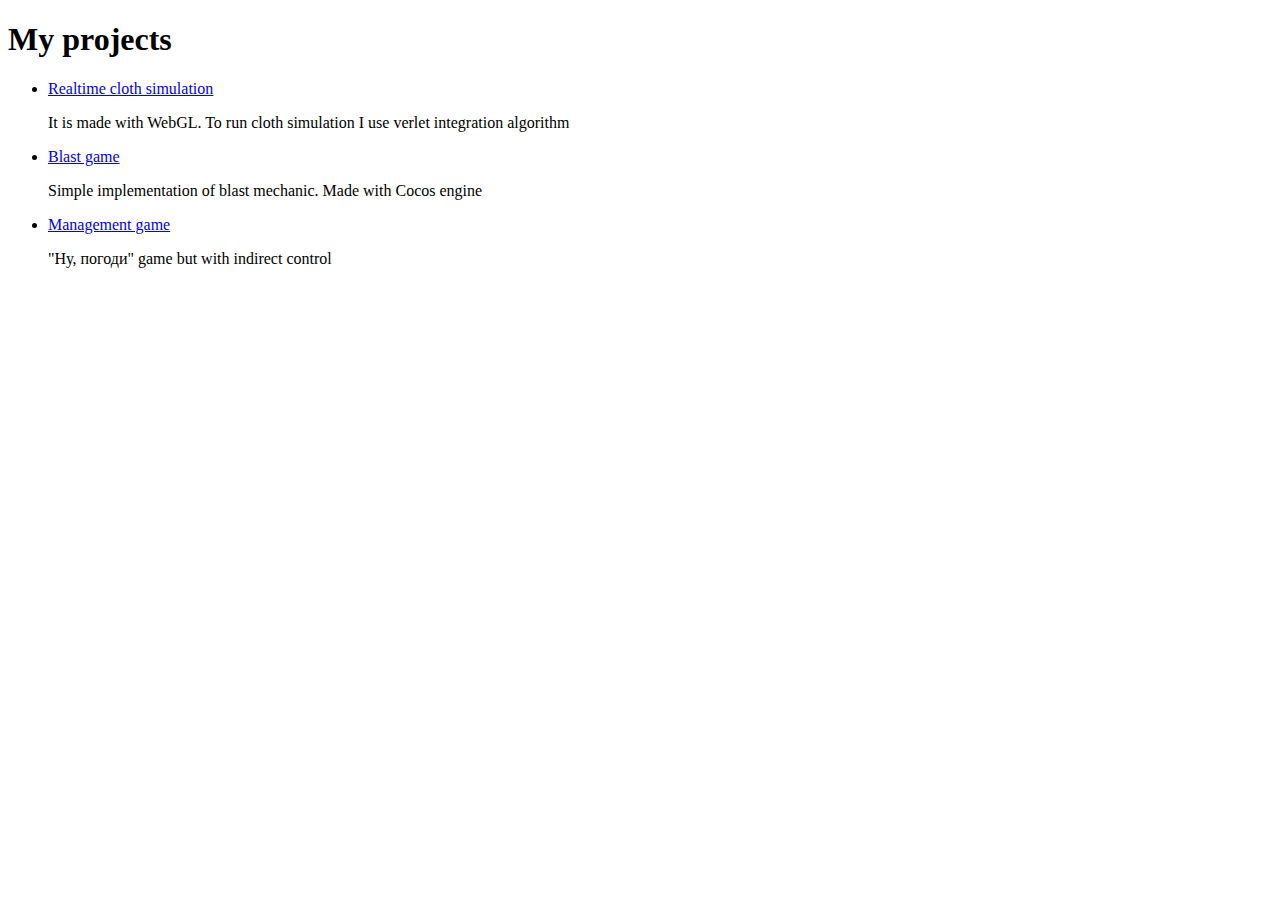
<file: index.html>
<!DOCTYPE html>
<html lang="en">

<head>
  <meta charset="UTF-8">
  <meta name="viewport" content="width=device-width, initial-scale=1.0">
  <title>Document</title>
</head>

<body>
  <h1>My projects</h1>
  <ul>
    <li>
      <a href="/clothSimulation">Realtime cloth simulation</a>
      <p>It is made with WebGL. To run cloth simulation I use verlet integration algorithm</p>
    </li>
    <li>
      <a href="/jewels">Blast game</a>
      <p>Simple implementation of blast mechanic. Made with Cocos engine</p>
    </li>
    <li>
      <a href="/management-game/">Management game</a>
      <p>"Ну, погоди" game but with indirect control</p>
    </li>
  </ul>
</body>

</html>
</file>
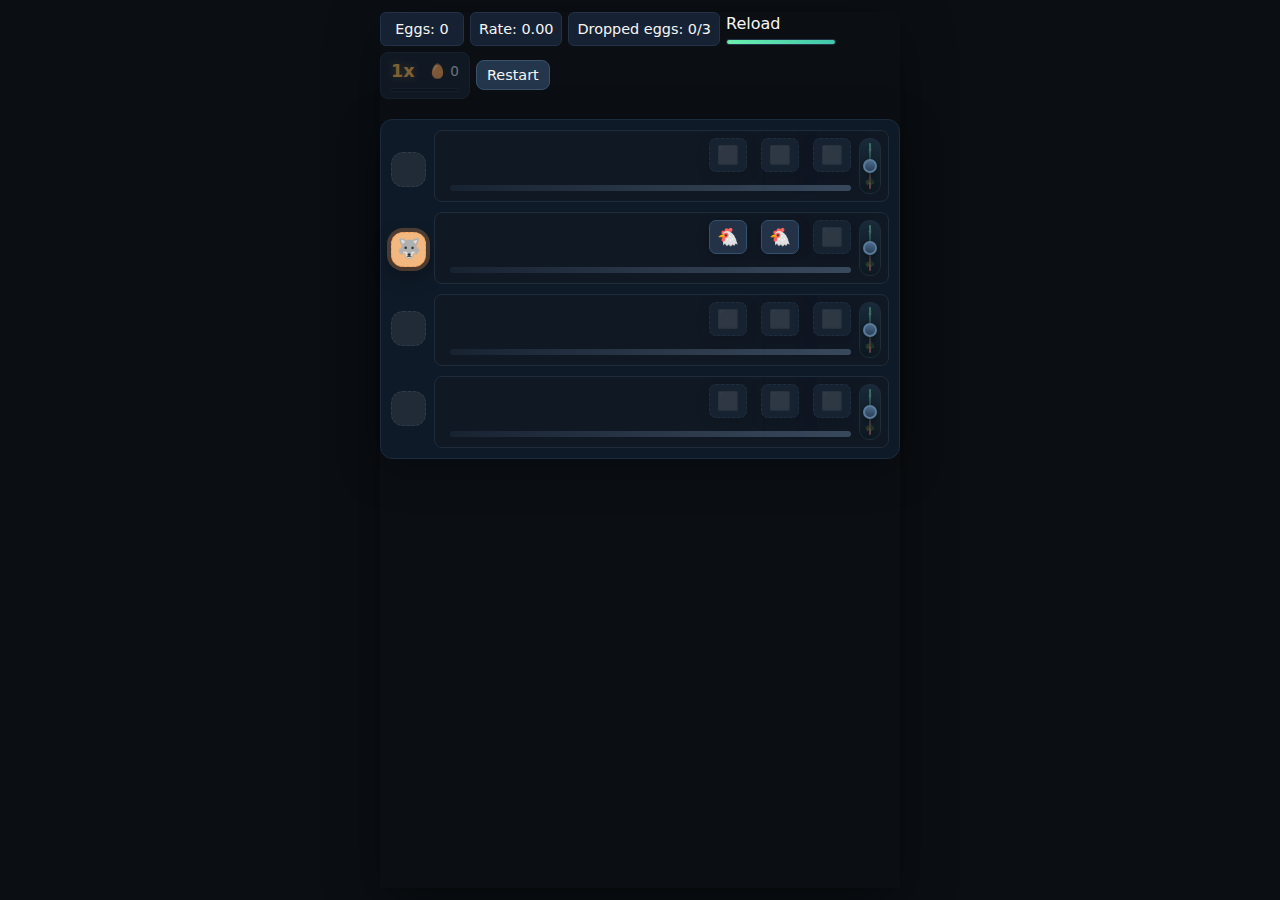
<file: management-game/index.html>
<!doctype html>
<html lang="en">
  <head>
    <meta charset="UTF-8" />
    <link rel="icon" type="image/svg+xml" href="/management-game/vite.svg" />
    <meta name="viewport" content="width=device-width, initial-scale=1.0" />
    <title>shooter-game</title>
    <script type="module" crossorigin src="/management-game/assets/index-C9_dNg8Y.js"></script>
    <link rel="stylesheet" crossorigin href="/management-game/assets/index-M90CBYRm.css">
  </head>
  <body>
    <div id="root"></div>
  </body>
</html>
</file>
<file: management-game/assets/index-M90CBYRm.css>
:root{font-family:Inter,system-ui,-apple-system,sans-serif;line-height:1.4;font-weight:400;color:#f6f6f6;background-color:#0b0f14;text-rendering:optimizeLegibility;-webkit-font-smoothing:antialiased;-moz-osx-font-smoothing:grayscale}*{box-sizing:border-box}a,a:hover{color:inherit}body{margin:0;min-width:320px;min-height:100vh;background-color:#0b0f14;display:flex;justify-content:center;align-items:flex-start;padding:12px}button{font-family:inherit}h1,p{margin:0}#root{width:min(520px,100%)}:root{color:#f6f6f6;font-family:Inter,system-ui,-apple-system,sans-serif;background:radial-gradient(circle at 50% 0%,#1f2c3b,#0e1015 50%)}.app{width:100%;margin:0 auto;min-height:calc(100vh - 24px);box-shadow:0 16px 50px #00000073;display:flex;flex-direction:column;gap:10px}.hud{display:flex;align-items:flex-end;justify-content:space-between;gap:8px;margin-bottom:10px}.subtitle{margin:2px 0 0;color:#c7d2e0;font-size:.85rem}.stats{display:flex;gap:6px;align-items:center;flex-wrap:wrap}.stat{background:#162233;border:1px solid #233247;border-radius:6px;padding:6px 8px;min-width:84px;text-align:center;font-size:.9rem}.stat.danger{border-color:#ff7676;color:#ffd3d3}.reload{display:flex;flex-direction:column;gap:3px;min-width:110px}.reload .bar{background:#0f1a28;border:1px solid #233247;height:6px;border-radius:999px;overflow:hidden}.reload .bar-fill{height:100%;background:linear-gradient(90deg,#69f0ae,#43c6ac);transition:width .1s ease}.secondary{background:#24364c;border:1px solid #3a516c;padding:6px 10px;border-radius:8px;color:#f6f6f6;cursor:pointer;font-size:.9rem}.secondary:hover{background:#2f4562}.banner{background:#ff555526;border:1px solid rgba(255,85,85,.4);padding:8px 10px;border-radius:8px;margin-bottom:10px;color:#ffeaea;font-size:.9rem}.arena{display:grid;grid-template-columns:auto 1fr;gap:8px;background:#0f1a28;border:1px solid #1c2a3d;border-radius:12px;padding:10px;box-shadow:0 10px 40px #00000059;-webkit-user-select:none;user-select:none}.column{display:flex;flex-direction:column;gap:10px}.conveyor{position:relative;display:flex;flex-direction:column;background:#101823;border:1px solid #1f2c3b;border-radius:8px;padding:7px;min-height:70px;overflow:hidden;gap:8px}.conveyor.right{flex-direction:row}.conveyor-content{display:flex;flex-direction:column;flex:1;min-width:0;gap:4px}.conveyor.slowed{border-color:#4bc1ff;box-shadow:0 0 0 1px #4bc1ff59}.conveyor.sped-up{border-color:#69f0ae;box-shadow:0 0 0 1px #69f0ae59}.belt{position:relative;flex:1;min-height:12px;margin-top:6px}.track{position:absolute;top:50%;left:8px;right:0;height:6px;background:linear-gradient(90deg,#3a4a5d,#182332);border-radius:6px;transform:translateY(-50%)}.column.right .track{background:linear-gradient(90deg,#182332,#3a4a5d)}.chickens{display:flex;justify-content:flex-start;align-items:center;gap:14px;position:relative;z-index:2;flex-shrink:0}.conveyor.right .chickens{justify-content:flex-end}.chicken{background:#233247;border:1px solid #355170;border-radius:7px;padding:6px 7px;font-size:1.1rem;cursor:pointer;transition:transform .1s ease,opacity .2s ease;box-shadow:0 3px 12px #00000040;-webkit-user-select:none;user-select:none}.chicken.sleep{opacity:.45;border-color:#888fb2}.chicken.empty{opacity:.4;cursor:default;border-style:dashed}.eggs{position:absolute;left:8px;right:0;top:50%;height:7px;transform:translateY(-50%);z-index:1;font-size:20px}.egg{position:absolute;top:-6px;width:20px;height:20px;border-radius:50%;background:#f7e6c8;border:1px solid #caa85c;cursor:pointer;transition:transform .08s ease;display:flex;align-items:center;justify-content:center;box-shadow:0 4px 10px #00000040;-webkit-user-select:none;user-select:none}.egg:hover{transform:scale(1.06)}.speed-slider-container{position:relative;background:linear-gradient(180deg,#1a2a3a,#0d1820);border:1px solid #1f2c3b;border-radius:10px;width:22px;height:100%;cursor:ns-resize;touch-action:none;-webkit-user-select:none;user-select:none;flex-shrink:0;overflow:hidden}.speed-slider-container:hover{border-color:#2a3d52;box-shadow:0 0 8px #4bc1ff26}.speed-slider-container.active{border-color:#4bc1ff;box-shadow:0 0 12px #4bc1ff4d}.speed-slider-track{position:absolute;top:4px;bottom:4px;left:50%;transform:translate(-50%);width:2px;background:linear-gradient(180deg,#69f0ae,#3a4a5d,#ff7676);border-radius:2px;opacity:.4}.speed-slider-fast,.speed-slider-slow{position:absolute;left:50%;transform:translate(-50%);font-size:8px;opacity:.5;pointer-events:none}.speed-slider-fast{top:2px}.speed-slider-slow{bottom:2px}.speed-slider-thumb{position:absolute;left:50%;transform:translate(-50%,-50%);width:14px;height:14px;background:linear-gradient(180deg,#4a6a8a,#2a4058);border:2px solid #5a7a9a;border-radius:50%;box-shadow:0 2px 6px #0006;transition:transform .05s ease,box-shadow .15s ease;pointer-events:none}.speed-slider-container:hover .speed-slider-thumb{box-shadow:0 2px 8px #4bc1ff4d;border-color:#6a9aba}.speed-slider-container.active .speed-slider-thumb{background:linear-gradient(180deg,#5a8aaa,#3a5a78);border-color:#4bc1ff;box-shadow:0 0 12px #4bc1ff80}.wolf-zone{display:flex;align-items:center;justify-content:flex-end}.grid{display:flex;height:100%;flex-direction:column;justify-content:space-around}.node{width:35px;height:35px;border-radius:12px;background:#ffffff14;border:1px dashed rgba(255,255,255,.08);display:flex;align-items:center;justify-content:center;position:relative}.node.target{box-shadow:0 0 0 2px #ffffff38}.node.wolf{background:#f2b880;border-color:#f09c56;box-shadow:0 0 0 4px #f09c5647,0 8px 20px #00000059}.wolf-icon{font-size:1.2rem}.instructions{margin-top:10px;background:#0f1a28;border:1px solid #1c2a3d;border-radius:8px;padding:9px 10px;color:#c7d2e0;font-size:.9rem}.instructions ul{margin:5px 0 0;padding-left:14px}.instructions li{margin-bottom:3px}.combo-meter{display:flex;flex-direction:column;gap:4px;min-width:90px;background:#162233;border:1px solid #233247;border-radius:8px;padding:6px 10px;opacity:.5;transition:all .2s ease}.combo-meter.active{opacity:1;border-color:#f0b354;box-shadow:0 0 12px #f0b35440}.combo-meter.active.max{border-color:#ff6b6b;box-shadow:0 0 16px #ff6b6b59;animation:combo-pulse .5s ease-in-out infinite alternate}@keyframes combo-pulse{0%{box-shadow:0 0 12px #ff6b6b4d}to{box-shadow:0 0 20px #ff6b6b80}}.combo-info{display:flex;align-items:center;justify-content:space-between;gap:8px}.combo-multiplier{font-size:1.1rem;font-weight:700;color:#f0b354;text-shadow:0 0 8px rgba(240,179,84,.4)}.combo-meter.max .combo-multiplier{color:#ff6b6b;text-shadow:0 0 10px rgba(255,107,107,.5)}.combo-eggs{font-size:.85rem;color:#c7d2e0}.combo-timer-bar{background:#0f1a28;border:1px solid #233247;height:4px;border-radius:999px;overflow:hidden}.combo-timer-fill{height:100%;background:linear-gradient(90deg,#f0b354,#fc6);transition:width .1s linear}.combo-meter.max .combo-timer-fill{background:linear-gradient(90deg,#ff6b6b,#ff8e8e)}.conveyor.dropped-flash{--flash-intensity: 0;background:color-mix(in srgb,#ff4444 calc(var(--flash-intensity) * 50%),#101823);border-color:color-mix(in srgb,#ff6666 calc(var(--flash-intensity) * 100%),#1f2c3b);box-shadow:inset 0 0 calc(var(--flash-intensity) * 30px) rgba(255,68,68,calc(var(--flash-intensity) * .4)),0 0 calc(var(--flash-intensity) * 20px) rgba(255,68,68,calc(var(--flash-intensity) * .3))}
</file>
